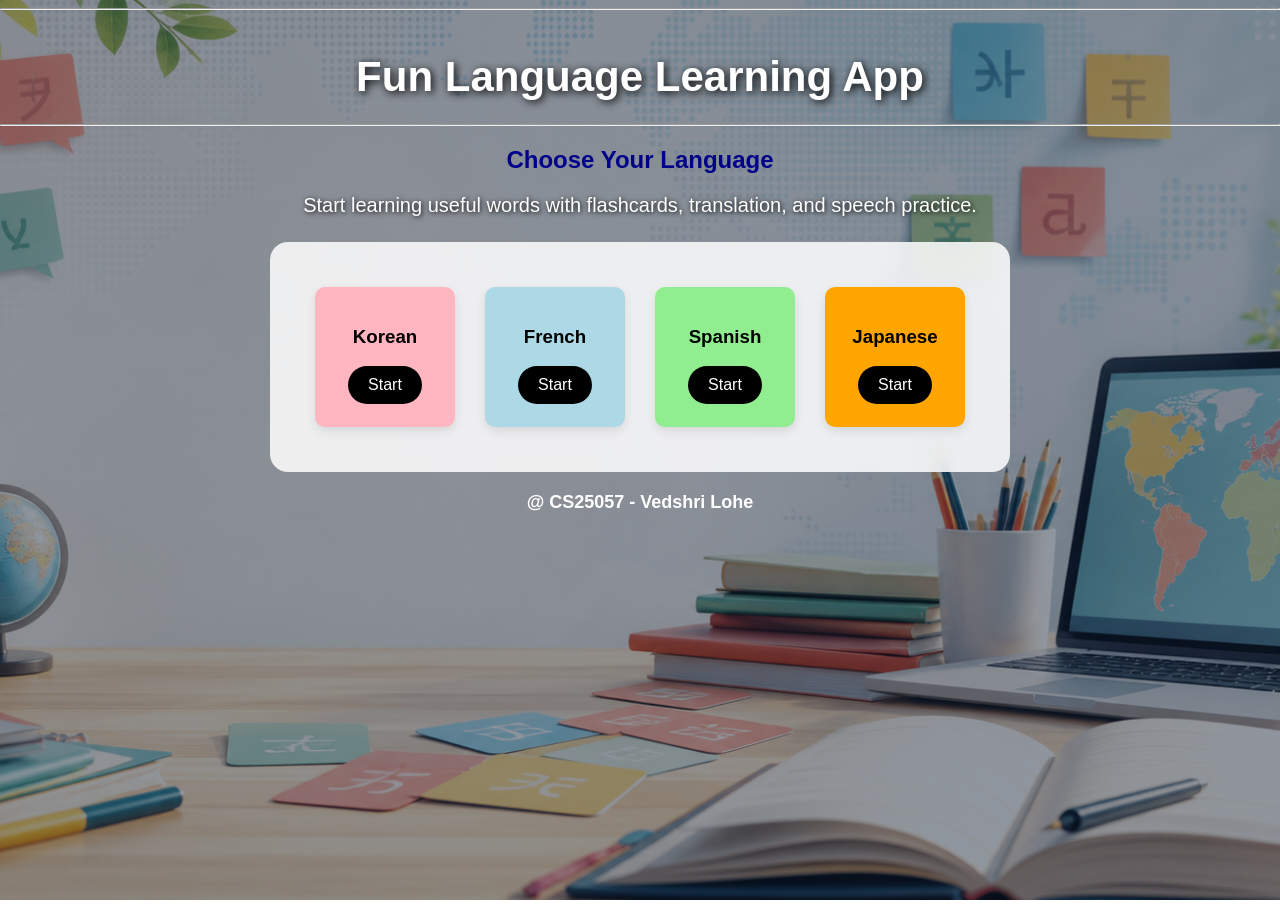
<file: index.html>
<html>

<head>
  <title>Fun Language Learning App</title>
  <link rel="stylesheet" href="style.css">
</head>

<body>
  <center>
    <header>
      <hr />
      <h1>Fun Language Learning App</h1>
      <hr />
    </header>

    <h2>Choose Your Language</h2>

    <p class="tagline">Start learning useful words with flashcards, translation, and speech practice.</p>


    <table border="1" cellpadding="20">
      <tr  align="center">
        <td class="lang-card1" align="center">
          <h3>Korean</h3>
          <a href="Lag1.html"><button>Start</button></a>
        </td>

        <td class="lang-card2" align="center">
          <h3>French</h3>
          <a href="Lag2.html"><button>Start</button></a>
        </td>

        <td class="lang-card3" align="center">
          <h3>Spanish</h3>
          <a href="Lag3.html"><button>Start</button></a>
        </td>

        <td class="lang-card4" align="center">
          <h3>Japanese</h3>
          <a href="Lag4.html"><button>Start</button></a>
        </td>
      </tr>
    </table>
  </center>
  <footer align="center">
    <h2>@ CS25057 - Vedshri Lohe</h2>
  </footer>
</body>

</html>
</file>
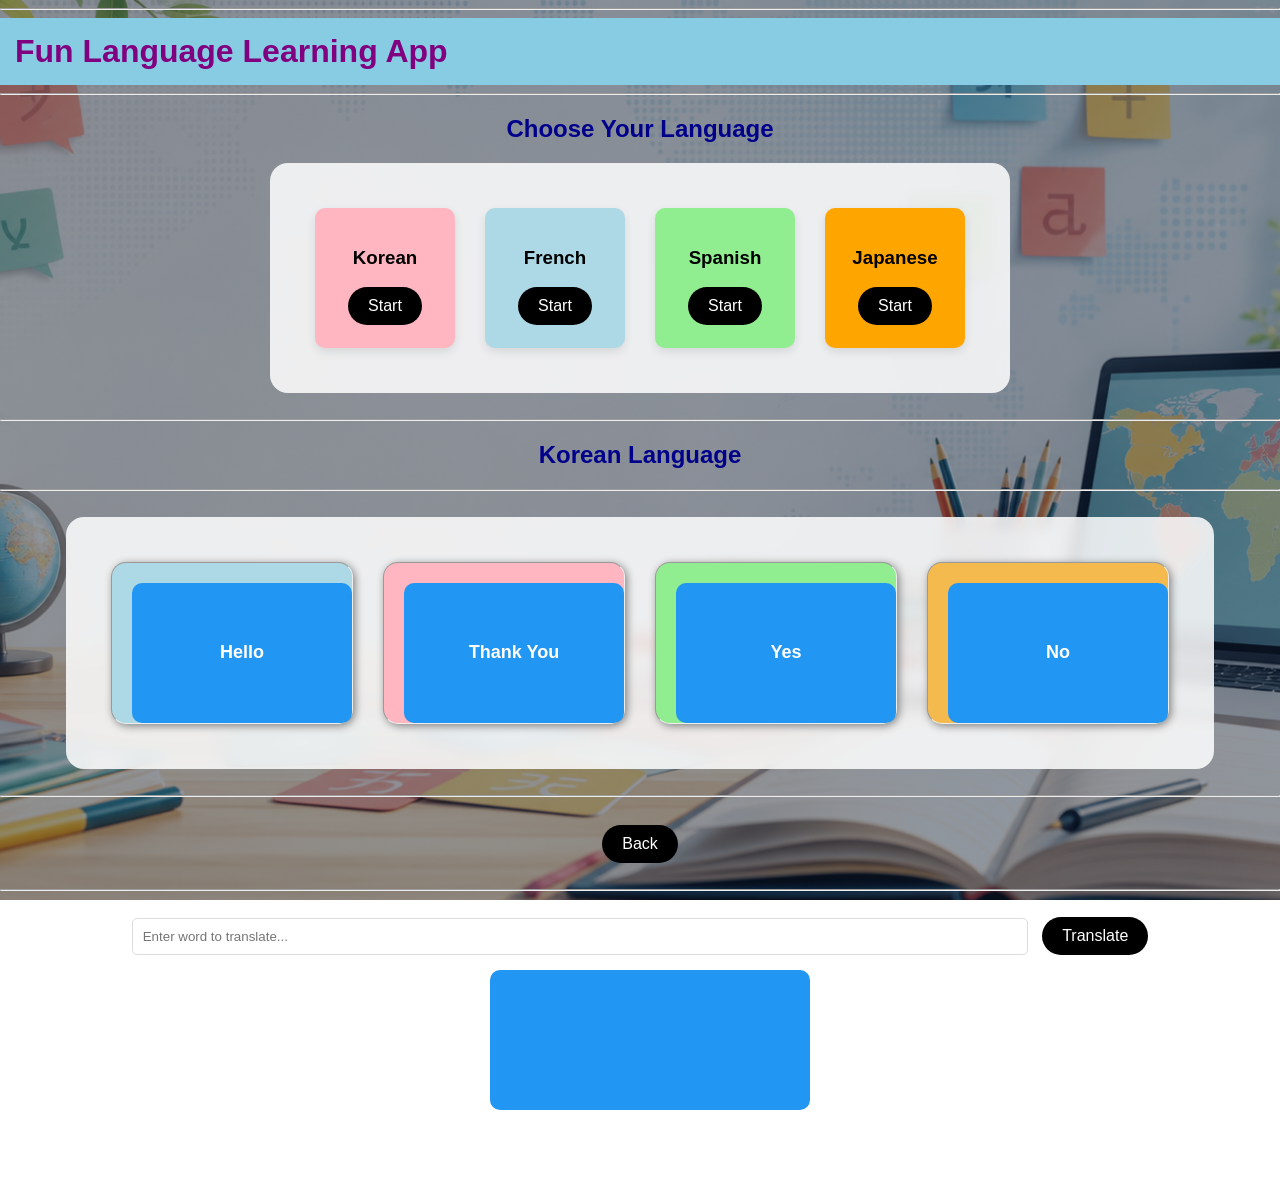
<file: Lag1.html>
<html>
<hr>

<head>
    <title>Korean Learning</title>
    <h1> Fun Language Learning App </h1>
    <link rel="stylesheet" href="style.css">
</head>
<hr>

<body>
    <center>
        <h2>Choose Your Language </h2>

        <table border="1" cellpadding="20">
            <tr align="center">
                <td class="lang-card1" align="center">
                    <h3>Korean</h3>
                    <a href="Lag1.html"><button>Start</button></a>
                </td>

                <td class="lang-card2" align="center">
                    <h3>French</h3>
                    <a href="Lag2.html"><button>Start</button></a>
                </td>

                <td class="lang-card3" align="center">
                    <h3>Spanish</h3>
                    <a href="Lag3.html"><button>Start</button></a>
                </td>

                <td class="lang-card4" align="center">
                    <h3>Japanese</h3>
                    <a href="Lag4.html"><button>Start</button></a>
                </td>
            </tr>
        </table>

        <br>

        <hr>

        <h2 id="Korean">Korean Language</h2>

        <hr><br>

        <table border="1" cellpadding="15">
            <tr  align="center">
                <td class="flip-card1">

                    <div class="flip-card-inner">
                        <div class="flip-card-front">Hello</div>
                        <div class="flip-card-back">안녕하세요 (Annyeonghaseyo)</div>
                    </div>

                </td>
                <td class="flip-card2">

                    <div class="flip-card-inner">
                        <div class="flip-card-front">Thank You</div>
                        <div class="flip-card-back">감사합니다 (Gamsahamnida)</div>
                    </div>

                </td>
                <td class="flip-card3">

                    <div class="flip-card-inner">
                        <div class="flip-card-front">Yes</div>
                        <div class="flip-card-back">네 (neh)</div>
                    </div>

                </td>
                <td class="flip-card4">

                    <div class="flip-card-inner">
                        <div class="flip-card-front">No</div>
                        <div class="flip-card-back">아니요 (aniyo)</div>
                    </div>

                </td>
            </tr>
        </table>

        <br>

        <hr>

        <div class="translation-section">



            <a href="index.html"><button class="back-btn">Back</button></a>
            <br><br>
        </div>

        <hr>
        <br>

        <div  align="center">
            <input type="text" id="inputText" placeholder="Enter word to translate...">
            <button onclick="translateText()">Translate</button>

        </div>

        <div class="container"  align="center">
            <div class="flip-card">
                <div class="flip-card-inner">
                    <div class="flip-card-front">
                        <P id="frontText"></P>
                    </div>
                    <div class="flip-card-back">
                        <p id="output"></p>
                    </div>
                </div>
            </div>
        </div>

        <script src="script.js"></script>
    </center>
    <br>

    <footer align="center">
        <h2>@ CS25057 - Vedshri Lohe</h2>
    </footer>
</body>


</html>
</file>
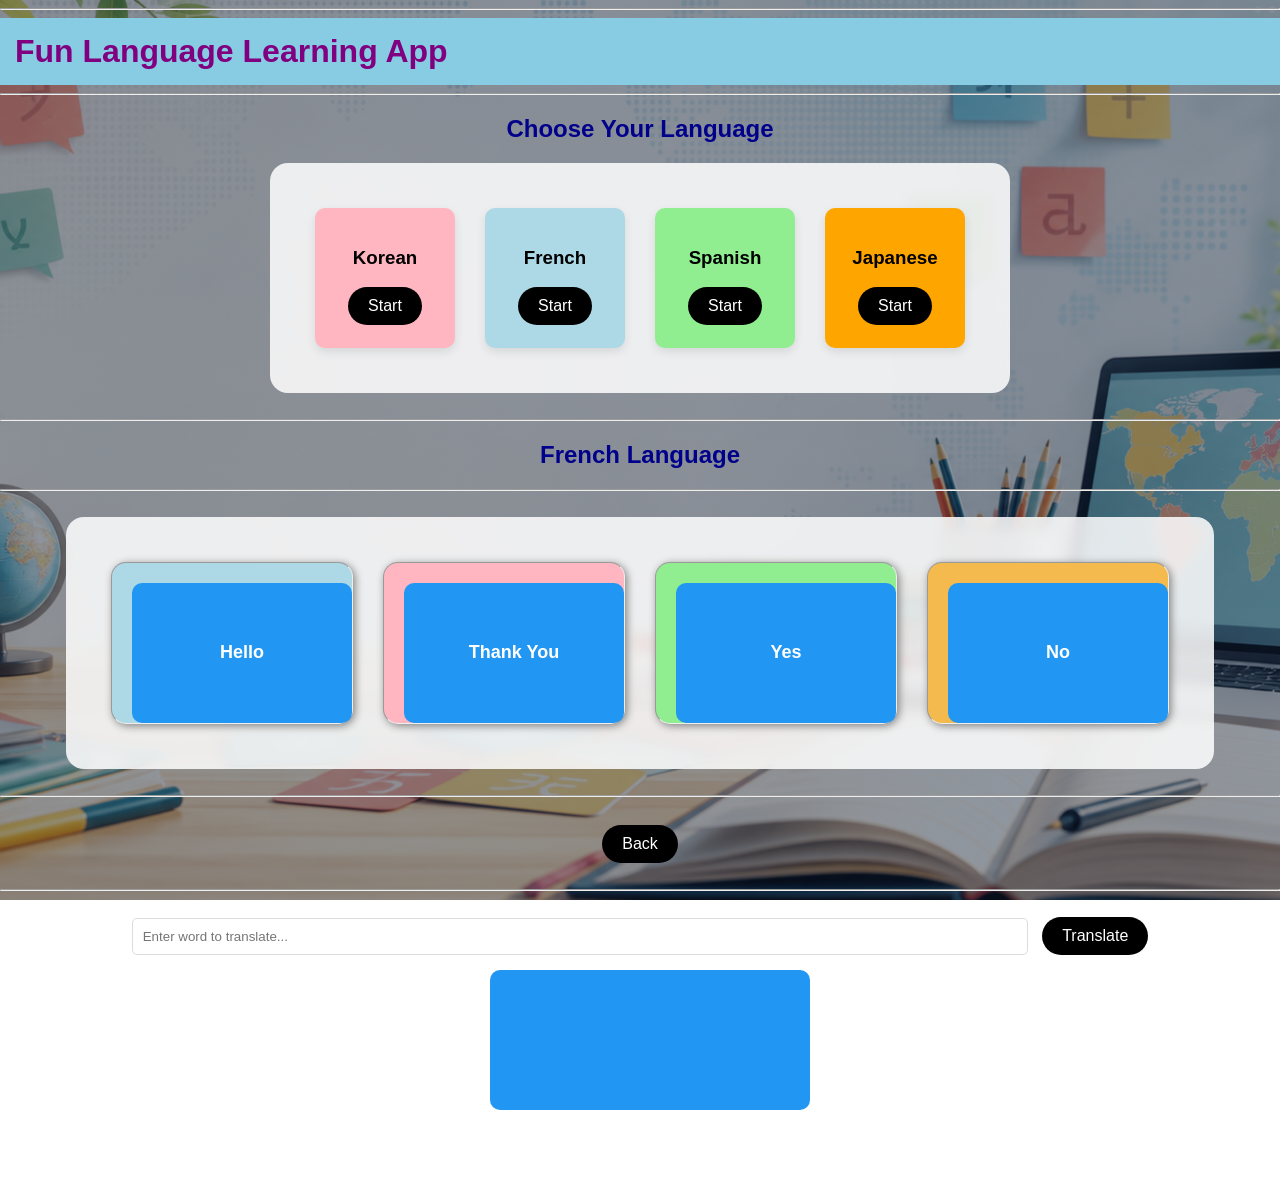
<file: Lag2.html>
<html>
<hr>

<head>
    <title>French Learning</title>
    <h1> Fun Language Learning App </h1>
    <link rel="stylesheet" href="style.css">
</head>
<hr>

<body>
    <center>
        <h2>Choose Your Language </h2>

        <table border="1" cellpadding="20">
            <tr  align="center">
                <td class="lang-card1" align="center">
                    <h3>Korean</h3>
                    <a href="Lag1.html"><button>Start</button></a>
                </td>

                <td class="lang-card2" align="center">
                    <h3>French</h3>
                    <a href="Lag2.html"><button>Start</button></a>
                </td>

                <td class="lang-card3" align="center">
                    <h3>Spanish</h3>
                    <a href="Lag3.html"><button>Start</button></a>
                </td>

                <td class="lang-card4" align="center">
                    <h3>Japanese</h3>
                    <a href="Lag4.html"><button>Start</button></a>
                </td>
            </tr>
        </table>

        <br>

        <hr>

        <h2 id="French">French Language</h2>
        <hr><br>

        <table border="1" cellpadding="15">
            <tr align="center">
                <td class="flip-card1">

                    <div class="flip-card-inner">
                        <div class="flip-card-front">Hello</div>
                        <div class="flip-card-back">Bonjour</div>
                    </div>

                </td>
                <td class="flip-card2">

                    <div class="flip-card-inner">
                        <div class="flip-card-front">Thank You</div>
                        <div class="flip-card-back">Merci</div>
                    </div>

                </td>
                <td class="flip-card3">

                    <div class="flip-card-inner">
                        <div class="flip-card-front">Yes</div>
                        <div class="flip-card-back">Oui</div>
                    </div>

                </td>
                <td class="flip-card4">

                    <div class="flip-card-inner">
                        <div class="flip-card-front">No</div>
                        <div class="flip-card-back">Non</div>
                    </div>

                </td>
            </tr>
        </table>

        <br>

        <hr>

        <div class="translation-section">



            <a href="index.html"><button class="back-btn">Back</button></a>
            <br><br>
        </div>
        <hr><br>

        <div align="center">
            <input type="text" id="inputText" placeholder="Enter word to translate...">
            <button onclick="translateText()">Translate</button>

        </div>

        <div class="container"  align="center">
            <div class="flip-card">
                <div class="flip-card-inner">
                    <div class="flip-card-front">
                        <P id="frontText"></P>
                    </div>
                    <div class="flip-card-back">
                        <p id="output"></p>
                    </div>
                </div>
            </div>
        </div>


        <script src="script.js"></script>
    </center>
    <br>
    <footer align="center">
        <h2>@ CS25057 - Vedshri Lohe</h2>
    </footer>
</body>

</html>
</file>
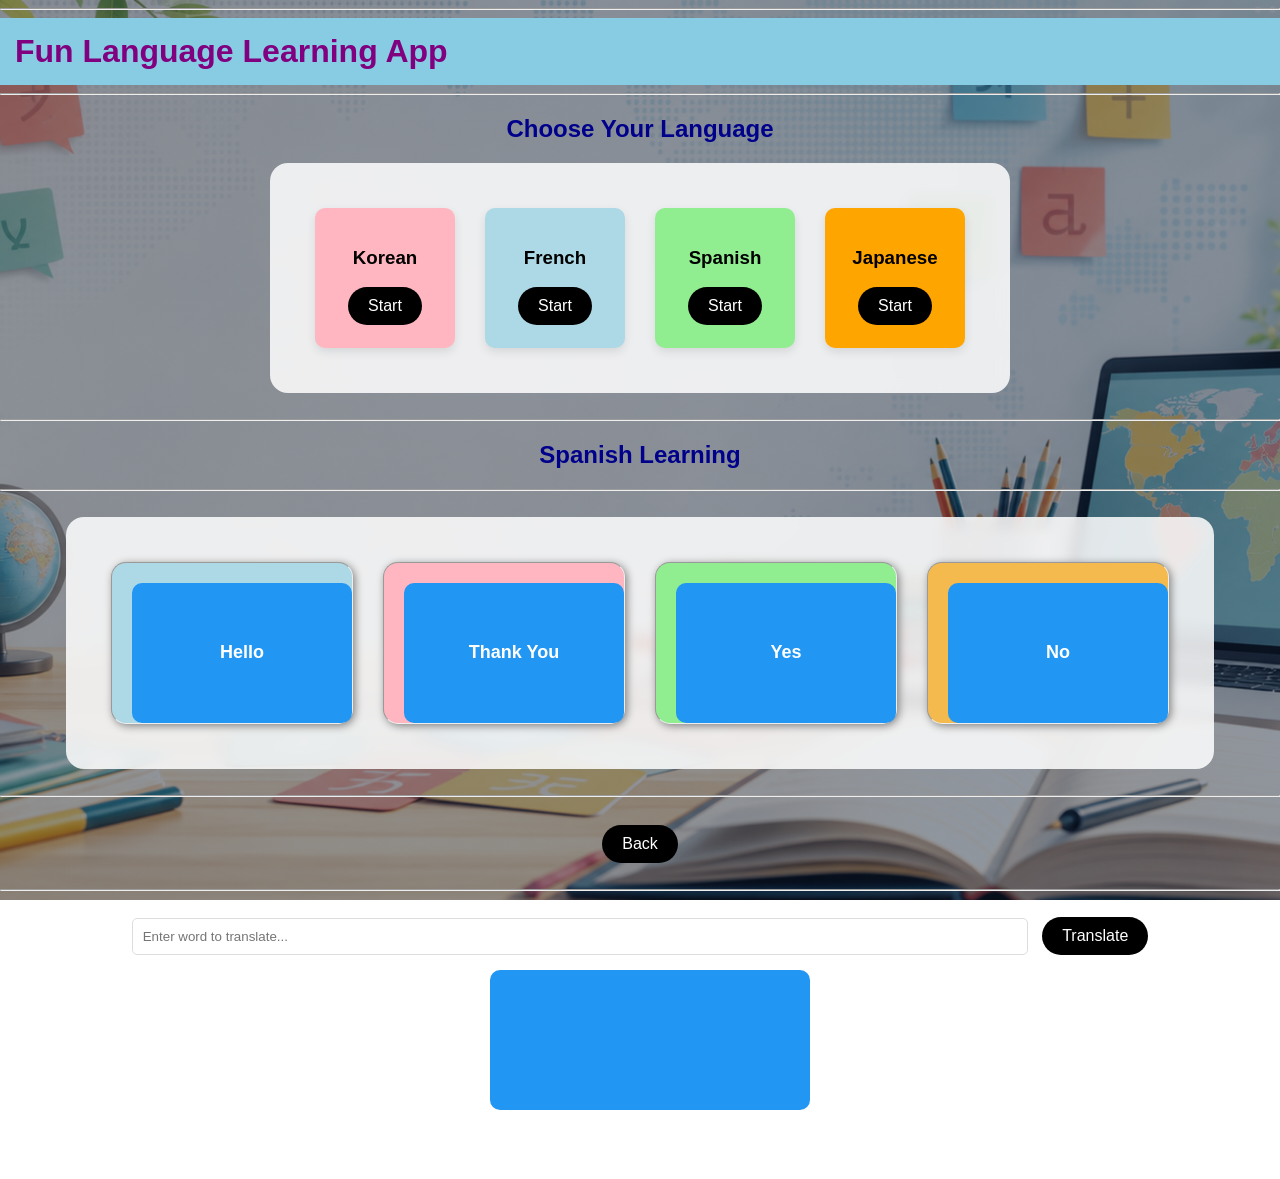
<file: Lag3.html>
<html>
<hr>

<head>
    <title>Spanish Learning</title>
    <h1> Fun Language Learning App </h1>
    <link rel="stylesheet" href="style.css">
</head>
<hr>

<body>
    <center>
        <h2>Choose Your Language </h2>

        <table border="1" cellpadding="20">
            <tr align="center">
                <td class="lang-card1" align="center">
                    <h3>Korean</h3>
                    <a href="Lag1.html"><button>Start</button></a>
                </td>

                <td class="lang-card2" align="center">
                    <h3>French</h3>
                    <a href="Lag2.html"><button>Start</button></a>
                </td>

                <td class="lang-card3" align="center">
                    <h3>Spanish</h3>
                    <a href="Lag3.html"><button>Start</button></a>
                </td>

                <td class="lang-card4" align="center">
                    <h3>Japanese</h3>
                    <a href="Lag4.html"><button>Start</button></a>
                </td>
            </tr>
        </table>

        <br>

        <hr>

        <h2 id="Spanish">Spanish Learning</h2>

        <hr><br>

        <table border="1" cellpadding="15">
            <tr align="center">
                <td class="flip-card1">

                    <div class="flip-card-inner">
                        <div class="flip-card-front">Hello</div>
                        <div class="flip-card-back">Hola</div>
                    </div>

                </td>
                <td class="flip-card2">

                    <div class="flip-card-inner">
                        <div class="flip-card-front">Thank You</div>
                        <div class="flip-card-back">Gracias</div>
                    </div>

                </td>
                <td class="flip-card3">

                    <div class="flip-card-inner">
                        <div class="flip-card-front">Yes</div>
                        <div class="flip-card-back">Sí</div>
                    </div>

                </td>
                <td class="flip-card4">

                    <div class="flip-card-inner">
                        <div class="flip-card-front">No</div>
                        <div class="flip-card-back">No</div>
                    </div>

                </td>
            </tr>
        </table>

        <br>

        <hr>

        <div class="translation-section">



            <a href="index.html"><button class="back-btn">Back</button></a>
            <br><br>
        </div>
        <hr><br>

        <div align="center">
            <input type="text" id="inputText" placeholder="Enter word to translate...">
            <button onclick="translateText()">Translate</button>

        </div>

        <div class="container" align="center">
            <div class="flip-card">
                <div class="flip-card-inner">
                    <div class="flip-card-front">
                        <P id="frontText"></P>
                    </div>
                    <div class="flip-card-back">
                        <p id="output"></p>
                    </div>
                </div>
            </div>
        </div>


        <script src="script.js"></script>
    </center>
    <br>
    <footer align="center">
        <h2>@ CS25057 - Vedshri Lohe</h2>
    </footer>
</body>

</html>
</file>
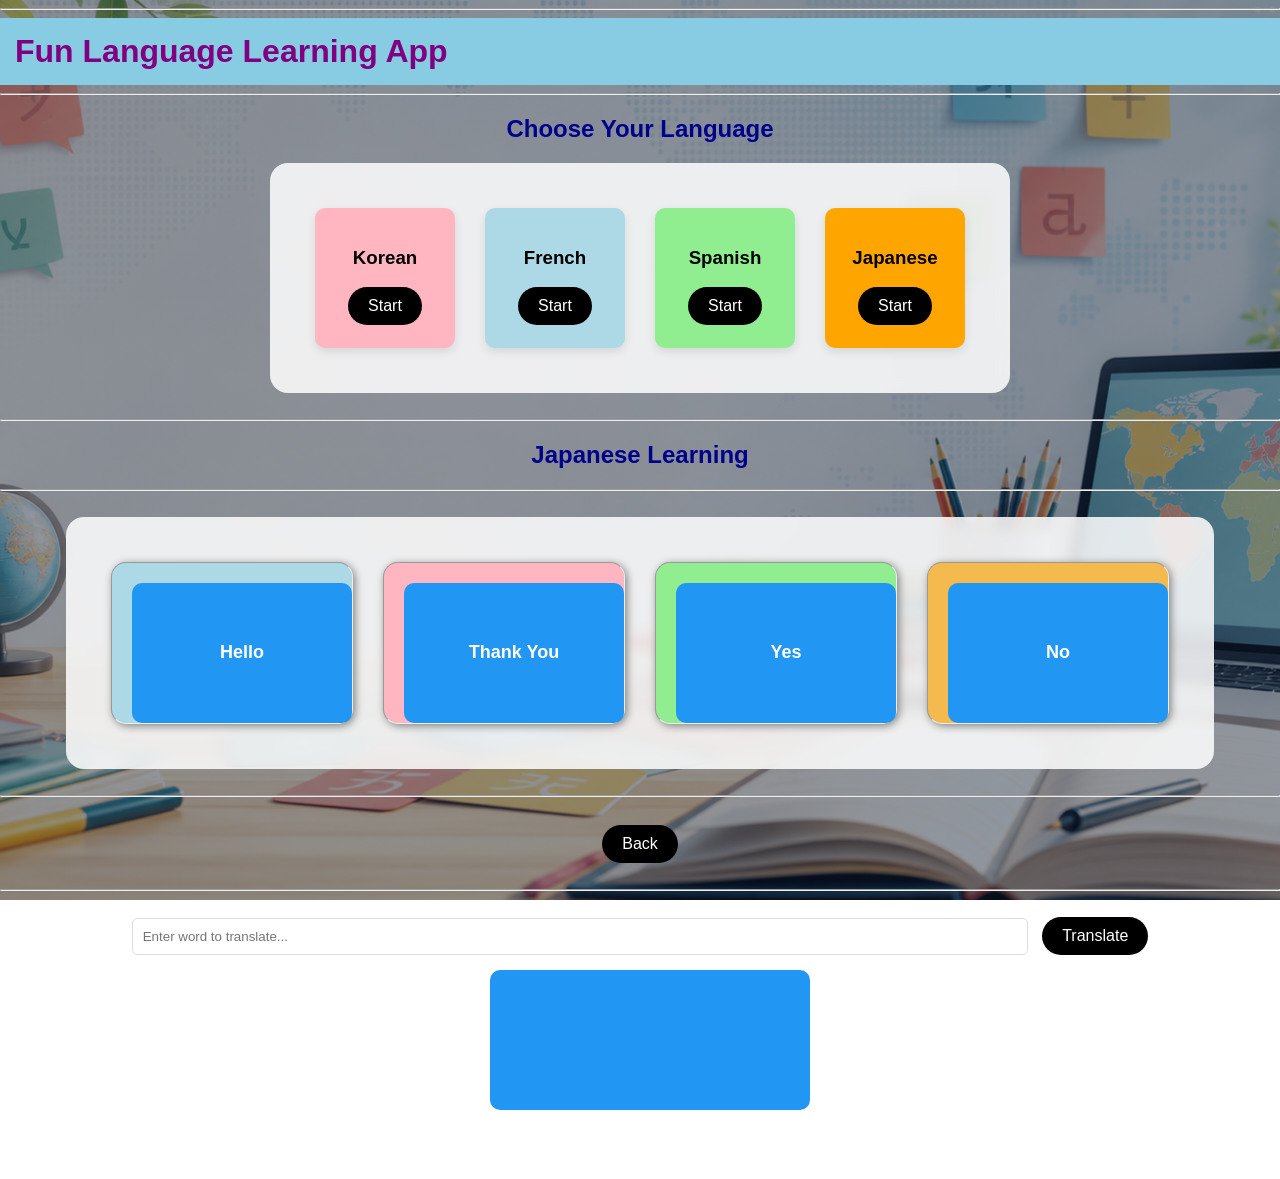
<file: Lag4.html>
<html>
<hr>

<head>
    <title>Japanese Learning</title>
    <h1> Fun Language Learning App </h1>
    <link rel="stylesheet" href="style.css">
</head>
<hr>

<body>
    <center>
        <h2>Choose Your Language </h2>

        <table border="1" cellpadding="20">
            <tr align="center">
                <td class="lang-card1" align="center">
                    <h3>Korean</h3>
                    <a href="Lag1.html"><button>Start</button></a>
                </td>

                <td class="lang-card2" align="center">
                    <h3>French</h3>
                    <a href="Lag2.html"><button>Start</button></a>
                </td>

                <td class="lang-card3" align="center">
                    <h3>Spanish</h3>
                    <a href="Lag3.html"><button>Start</button></a>
                </td>

                <td class="lang-card4" align="center">
                    <h3>Japanese</h3>
                    <a href="Lag4.html"><button>Start</button></a>
                </td>
            </tr>
        </table>

        <br>

        <hr>

        <h2 id="Japanese">Japanese Learning</h2>
        <hr><br>


        <table border="1" cellpadding="15">
            <tr align="center">
                <td class="flip-card1">

                    <div class="flip-card-inner">
                        <div class="flip-card-front">Hello</div>
                        <div class="flip-card-back">こんにちは (Konnichiwa)</div>
                    </div>

                </td>
                <td class="flip-card2">

                    <div class="flip-card-inner">
                        <div class="flip-card-front">Thank You</div>
                        <div class="flip-card-back">ありがとう<br>(Arigatou)</div>
                    </div>

                </td>
                <td class="flip-card3">

                    <div class="flip-card-inner">
                        <div class="flip-card-front">Yes</div>
                        <div class="flip-card-back">はい<br>(Hai)</div>
                    </div>

                </td>
                <td class="flip-card4">

                    <div class="flip-card-inner">
                        <div class="flip-card-front">No</div>
                        <div class="flip-card-back">いいえ<br>(Iie)</div>
                    </div>

                </td>
            </tr>
        </table>

        <br>

        <hr>

        <div class="translation-section">



            <a href="index.html"><button class="back-btn">Back</button></a>
            <br><br>
        </div>
        <hr>
        <br>

        <div align="center">
            <input type="text" id="inputText" placeholder="Enter word to translate...">
            <button onclick="translateText()">Translate</button>

        </div>

        <div class="container" align="center">
            <div class="flip-card">
                <div class="flip-card-inner">
                    <div class="flip-card-front">
                        <P id="frontText"></P>
                    </div>
                    <div class="flip-card-back">
                        <p id="output"></p>
                    </div>
                </div>
            </div>
        </div>


        <script src="script.js"></script>
    </center>
    <br>
    <footer align="center">
        <h2>@ CS25057 - Vedshri Lohe</h2>
    </footer>
</body>

</html>
</file>
<file: style.css>
body {
  font-family: Arial, sans-serif;
  margin: 20px;

  margin: 0;
  min-height: 100vh;
  background: linear-gradient(rgba(10, 25, 47, 0.45), rgba(10, 25, 47, 0.45)),
              url("language-bg.png");
  background-size: cover;
  background-position: center;
  background-attachment: fixed;
  font-family: Arial, sans-serif;
}

h1 {
  margin-bottom: 20px;
  background: rgb(135, 204, 227);
  padding: 15px;
  margin: 0;
  color: purple;
}

header h1 {
  color: white;
  background: transparent;
  font-size: 42px;
  padding-top: 35px;
  text-shadow: 2px 2px 8px black;
}

h2 {
  color: darkblue;
  /*text-shadow: 1px 1px 5px black;*/
}

td {
  border-radius: 15px;
  padding: 20px;
  box-shadow: 2px 2px 8px gray;
  transition: 0.3s;
}

td:hover {
  transform: scale(1.05);
  background-color: white;
}

table {
  border-collapse: separate;
  border-spacing: 15px;
  background: rgba(255, 255, 255, 0.85);
  border-radius: 18px;
  padding: 15px;
  border: none;
  backdrop-filter: blur(6px);
}

button {
  padding: 10px 20px;
  border-radius: 20px;
  border: none;
  background-color: black;
  color: white;
  font-size: 16px;
  cursor: pointer;
}

button:hover {
  background-color: purple;
  color: white;
}

footer {
  margin-top: 20px;
}

footer h2 {
  color: white;
  font-size: 18px;
}

.tagline {
  color: white;
  font-size: 20px;
  margin-bottom: 25px;
  text-shadow: 1px 1px 5px black;
}


/* Language Cards */
.lang-card1,
.lang-card2,
.lang-card3,
.lang-card4 {
  display: inline-block;
  padding: 20px;
  height: 100px;
  width: 100px;
  margin: 15px;
  border-radius: 10px;
  box-shadow: 0 4px 10px rgba(0, 0, 0, 0.1);
  border: none;
  transition: 0.3s;
}


.lang-card1 {
  background: lightpink;
}
.lang-card2 {
  background: lightblue;
}
.lang-card3 {
  background: lightgreen;
}
.lang-card4 {
  background: orange;
}

/* Flip Card */
.flip-card,
.flip-card1,
.flip-card2,
.flip-card3,
.flip-card4 {
  background-color: transparent;
  width: 200px;
  height: 120px;
  perspective: 1000px;
  display: inline-block;
  margin: 15px;
  cursor: pointer;
}

.lang-card1:hover,
.lang-card2:hover,
.lang-card3:hover,
.lang-card4:hover {
  transform: translateY(-8px) scale(1.05);
}

.flip-card1 {
  background: lightblue;
}

.flip-card2 {
  background: lightpink;
}

.flip-card3 {
  background: lightgreen;
}

.flip-card4 {
  background: rgb(245, 186, 78);
}

.flip-card {
  width: 300px;
}

.flip-card-inner {
  position: relative;
  width: 100%;
  height: 100%;
  transition: transform 0.6s;
  transform-style: preserve-3d;
}

.flip-card:hover .flip-card-inner {
  transform: rotateY(180deg);
}

.flip-card1:hover .flip-card-inner {
  transform: rotateY(180deg);
}

.flip-card2:hover .flip-card-inner {
  transform: rotateY(180deg);
}

.flip-card3:hover .flip-card-inner {
  transform: rotateY(180deg);
}

.flip-card4:hover .flip-card-inner {
  transform: rotateY(180deg);
}

.flip-card-front,
.flip-card-back {
  position: absolute;
  width: 100%;
  height: 100%;
  backface-visibility: hidden;
  border-radius: 10px;
  display: flex;
  align-items: center;
  justify-content: center;
  font-size: 18px;
  font-weight: bold;
  padding: 10px;
  text-align: center;
}

.flip-card-front p,
.flip-card-back p {
  margin: 0;
  word-wrap: break-word;
  height: auto;
}

.flip-card-front {
  background: #2196f3;
  color: white;
}

.flip-card-back {
  background: #ff9800;
  color: white;
  transform: rotateY(180deg);
  text-wrap: normal;
}

.back-btn {
  margin-top: 20px;
}

.translate-box {
  margin: 30px auto;
  padding: 20px;
  max-width: 500px;
  background: white;
  border-radius: 10px;
  box-shadow: 0 4px 10px rgba(0, 0, 0, 0.1);
}

#inputText {
  padding: 10px;
  width: 70%;
  margin-right: 10px;
  border: 1px solid #ddd;
  border-radius: 5px;
}

#languageSelect {
  padding: 10px;
  margin-right: 10px;
  border: 1px solid #ddd;
  border-radius: 5px;
}

#output {
  margin-top: 15px;
  font-size: 16px;
  color: #333;
  padding: 10px;
}
.flip-card-back button {
  margin-top: 5px;
  padding: 6px 12px;
  font-size: 14px;
}
</file>
